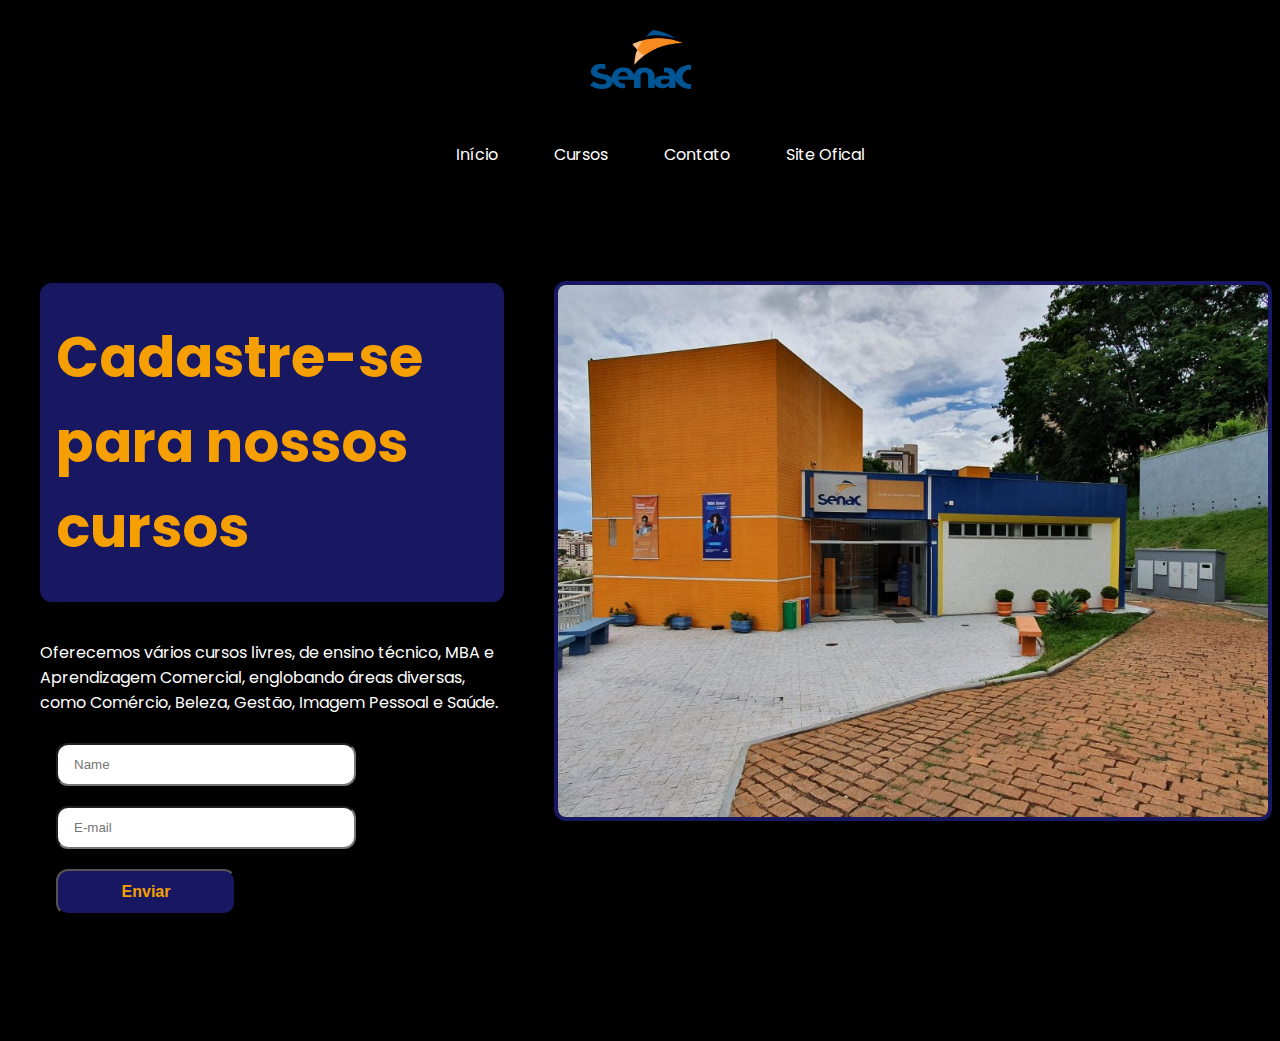
<file: index.html>
<!DOCTYPE html>
<html lang="en">
<head>
    <meta charset="UTF-8">
    <meta http-equiv="X-UA-Compatible" content="IE=edge">
    <meta name="viewport" content="width=device-width, initial-scale=1.0">
    <title>Senac</title>
    <link rel="preconnect" href="https://fonts.googleapis.com">
    <link rel="preconnect" href="https://fonts.gstatic.com" crossorigin>
    <link href="https://fonts.googleapis.com/css2?family=Poppins:wght@300;400;500;600;700&display=swap" rel="stylesheet">
    <link rel="stylesheet" href="style/styles.css">
    <link rel="stylesheet" href="style/colors.css">
</head>
<body>
    <header>
        <a href="index.html"><img class="senaclogo" src="img/logo-senac1.png" alt="senaclogoo"></a>
            <nav>
                <ul>
                        <li><a href="#">Início</a></li>
                        <li><a href="cursos.html">Cursos</a></li>
                        <li><a href="contato.html">Contato</a></li>
                        <li><a href="https://www.mg.senac.br/Paginas/default.aspx" class="btnsite" target="_blank">Site Ofical</a></li>
                </ul>
            </nav>
    </header>
    <main>
        <div id="div1">
            <h1>Cadastre-se para nossos cursos</h1>
            <p>
                Oferecemos vários cursos livres, de ensino técnico, MBA e Aprendizagem Comercial, englobando áreas diversas, como Comércio, Beleza, Gestão, Imagem Pessoal e Saúde.
            </p>
            <form action="https://api-aula-senac.onrender.com/" method="post">
                <input type="text" placeholder="Name" name="name">
                <input type="email" placeholder="E-mail" name="email">
                <button type="submit" value="Enviar >" class="btn-input">Enviar</button>
            </form>
        </div>
        <div id="div2">
            <img  class="senacimg" src="img/senac-patos1.jpg" alt="unidade patos de minas">
        </div>
    </main>
    <script src="index.js"></script>
    <footer>
        Criado por Dvorakx @2023
    </footer>
</body>
</html>
</file>
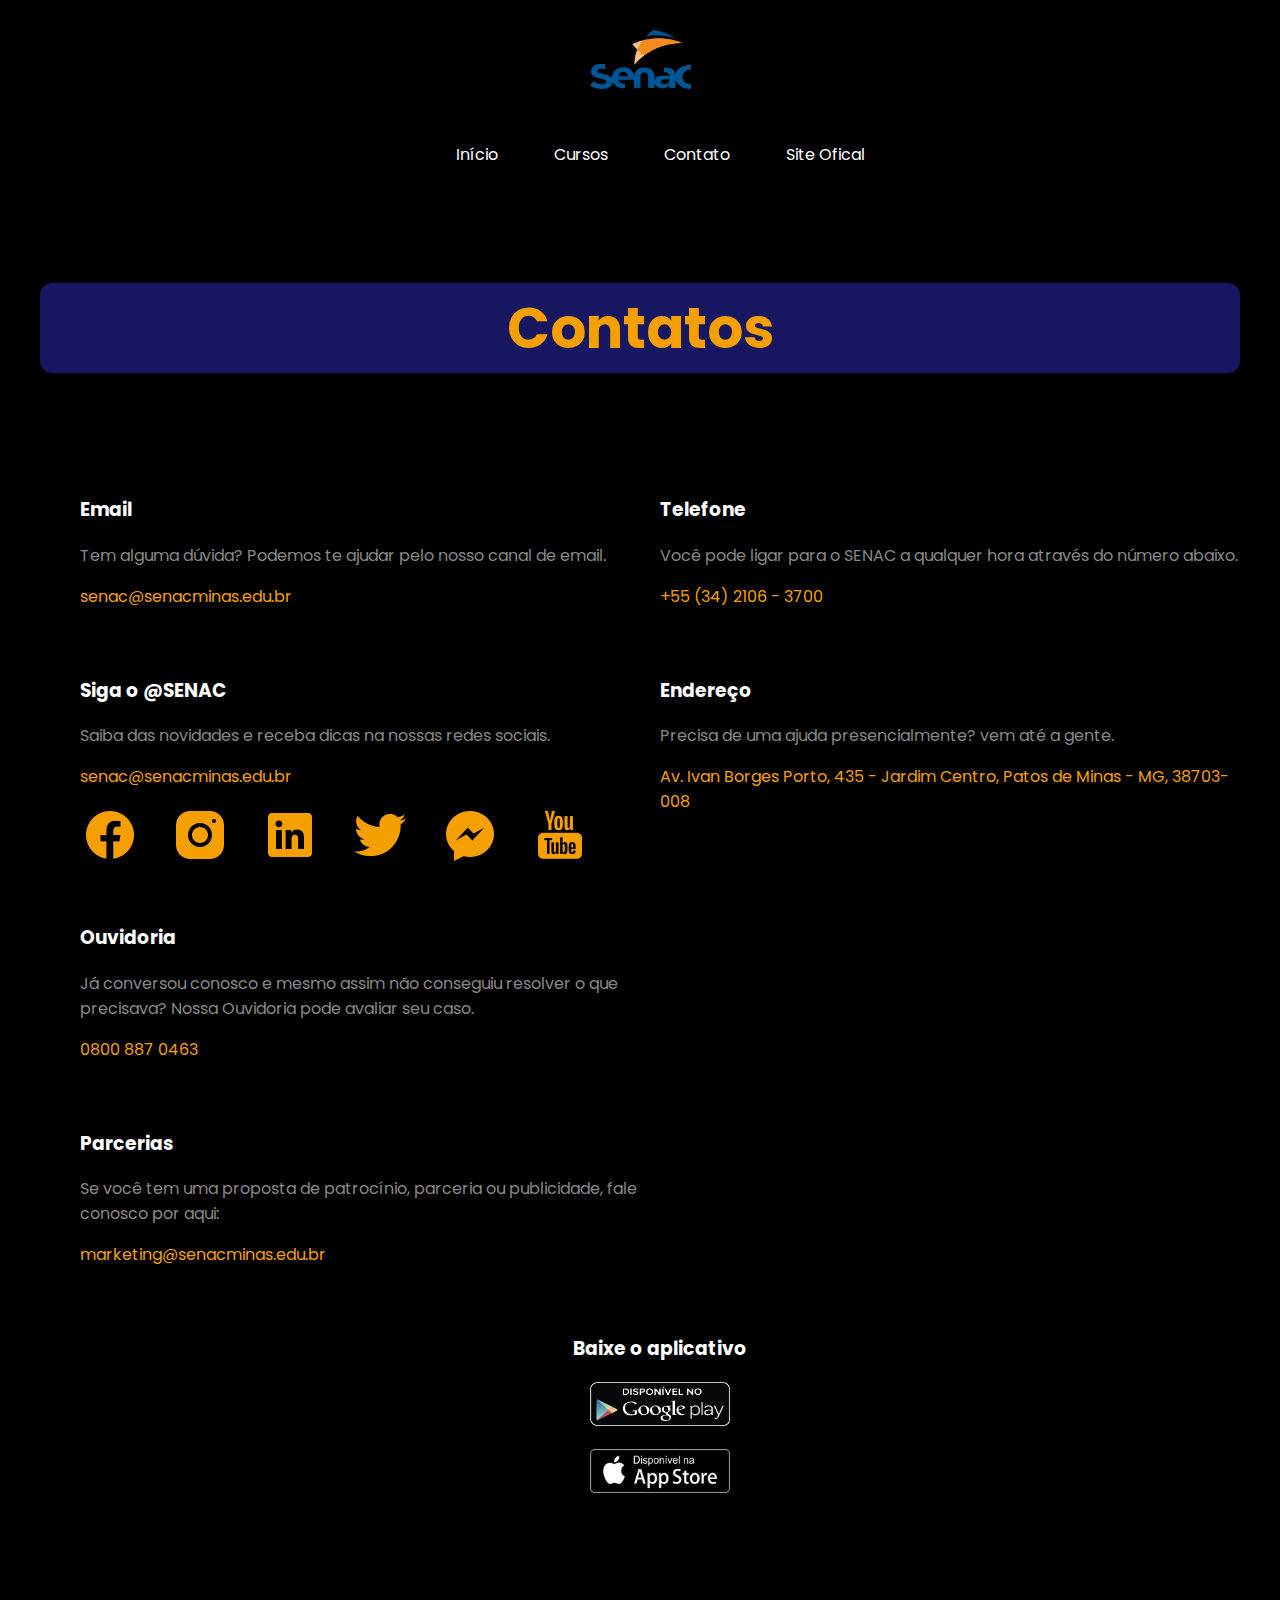
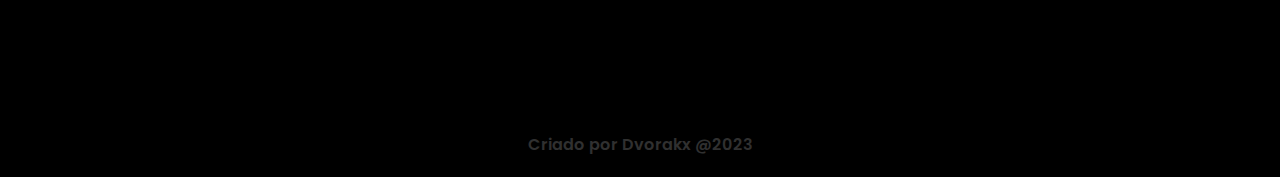
<file: contato.html>
<!DOCTYPE html>
<html lang="en">
<head>
    <meta charset="UTF-8">
    <meta http-equiv="X-UA-Compatible" content="IE=edge">
    <meta name="viewport" content="width=device-width, initial-scale=1.0">
    <link rel="preconnect" href="https://fonts.googleapis.com">
    <link rel="preconnect" href="https://fonts.gstatic.com" crossorigin>
    <link href="https://fonts.googleapis.com/css2?family=Poppins:wght@300;400;500;600;700&display=swap" rel="stylesheet">
    <link rel="stylesheet" href="style/styles.css">
    <link rel="stylesheet" href="style/colors.css">
    <link rel="stylesheet" href="style/contato.css">
    <title>Document</title>
</head>
<body>
    <header>
        <a href="index.html"><img class="senaclogo" src="img/logo-senac1.png" alt="senaclogoo"></a>
            <nav>
                <ul>
                        <li><a href="index.html">Início</a></li>
                        <li><a href="cursos.html">Cursos</a></li>
                        <li><a href="#">Contato</a></li>
                        <li><a href="https://www.mg.senac.br/Paginas/default.aspx" class="btnsite" target="_blank">Site Ofical</a></li>
                </ul>
            </nav>
    </header>
    <main>
        <h1>Contatos</h1>
        <ul class="ulul">
            <li>
                <h3>Email</h2>
                    <p class="tlp">Tem alguma dúvida? Podemos te ajudar pelo nosso canal de email.</p>
                    <p class="tl">senac@senacminas.edu.br</p>

            </li>
            <li>
                <h3>Telefone</h2>
                    <p class="tlp">Você pode ligar para o SENAC a qualquer hora através do número abaixo.</p>
                    <p class="tl">+55 (34) 2106 - 3700</p>

            </li>
            <li>
                <h3>Siga o @SENAC</h2>
                    <p class="tlp">Saiba das novidades e receba dicas na nossas redes sociais.</p>
                    <p class="tl" >senac@senacminas.edu.br</p>
                <ul class="ulmedia">
                    <li><a class="mediaimgs" href="#" target="_blank"><img src="img/icons8-facebook-novo-60.png"></a></li>
                    <li><a class="mediaimgs" href="#" target="_blank"><img src="img/icons8-instagram-60.png"></a></li>
                    <li><a class="mediaimgs" href="#" target="_blank"><img src="img/icons8-linkedin-60.png"></a></li>
                    <li><a class="mediaimgs" href="#" target="_blank"><img src="img/icons8-twitter-60.png"></a></li>
                    <li><a class="mediaimgs" href="#" target="_blank"><img src="img/icons8-facebook-messenger-60.png"></a></li>
                    <li><a class="mediaimgs" href="#" target="_blank"><img src="img/icons8-youtube-60.png"></a></li>
                </ul>
                </li>
            <li>
                <h3>Endereço </h3>
                    <p class="tlp">Precisa de uma ajuda presencialmente? vem até a gente.</p>
                    <p class="tl">Av. Ivan Borges Porto, 435 - Jardim Centro, Patos de Minas - MG, 38703-008</p>
                    <br>

            </li>
            <li>
                <h3>Ouvidoria</h3>
                    <p class="tlp">Já conversou conosco e mesmo assim não conseguiu resolver o que precisava? Nossa Ouvidoria pode avaliar seu caso.</p>
                    <p class="tl">0800 887 0463</p>

            </li>
            <li class="map-item">
                <figure>
                    <iframe class="map" src="https://www.google.com/maps/embed?pb=!1m18!1m12!1m3!1d3781.724351315127!2d-46.5091122846853!3d-18.58646198737061!2m3!1f0!2f0!3f0!3m2!1i1024!2i768!4f13.1!3m3!1m2!1s0x94ae8ac557957281%3A0x1635d8b37fce816d!2sSenac%20-%20Patos%20de%20Minas!5e0!3m2!1spt-BR!2sbr!4v1674676062186!5m2!1spt-BR!2sbr" width="600" height="450" style="border:0;" allowfullscreen="" loading="lazy" referrerpolicy="no-referrer-when-downgrade"></iframe>
                </figure>
            </li>
            <li>
                <h3>Parcerias</h2>
                    <p class="tlp">Se você tem uma proposta de patrocínio, parceria ou publicidade, fale conosco por aqui:</p>
                    <p class="tl">marketing@senacminas.edu.br</p>
            </li>
            <li class="app-item">
                <h3 class="app">Baixe o aplicativo</h3>
                    <p class="gandaimgsize"><a href="#"><img class="gandaimg" src="img/disponível-na-google-play-store.png" alt="imagem da playstore"></a></p>
                    <p class="gandaimgsize"><a href="#"><img class="gandaimg" src="img/apple.png" alt="imagem da apple store"></a></p>
            </li>

        </ul>
    </main>
    <footer>
        Criado por Dvorakx @2023
    </footer>
</body>
</html>
</file>
<file: style/styles.css>
body{
    background-color: var(--bg-color);
    font-family: "Poppins", Arial;
}
header{
    max-width: 1200px;
    margin: 0 auto;
    display: flex;
    justify-content: space-between;
    flex-direction: column;
    align-items: center;
    margin-top: 30px;
    gap: 30px;
}
ul {
    display: flex;
    gap: 56px;
    list-style: none;
}
a{
    text-decoration: none;
    color:var(--text-color);
}
a:hover {
    color: var(--cinza-color);
    transition: 0.3s;
}
.senaclogo{
    width: 101px;
    height: 59px;
    animation: gira 2.5s infinite;
}
.btnsite {
    /*padding: 12px 16px;
    background-color: var(--secondary-color);
    border-radius: 12px;*/
    color: white;
}
.btnsite:hover {
    opacity: 0.7;
    transition: 0.3s;   
}
h1{
    background-color: var(--primary-color);
    color: var(--secondary-color);
    width: 432px;
    max-height: 282px;
    font-size: 56px;
    border-radius: 12px;
    padding: 32px 16px;
    margin-top: 40px;
}
h1:hover {
    transform: scale(1.05);
}
/*
#div1 {
    margin-left: 130px;
    margin-top: 96px;
}
*/
main {
    max-width: 1200px;
    margin: 60px auto;
    display: flex;
    gap: 50px
}

form{
    display: flex;
    flex-direction: column;
    gap: 20px;
    max-width: 300px;
    max-height: 38px;
    border-radius: 12px;
    padding: 12px 16px;
}

input {
    padding: 12px 16px;
    border-radius: 12px;

}

.btn-input {
    background-color: var(--primary-color);
    color:var(--secondary-color);
    max-width: 60%;
    font-size: 16px;
    font-weight: bold;
    padding: 12px 16px;
    border-radius: 12px;
}


.btn-input:hover{
    opacity: 70%;
    max-width: 100%;
    transition: 0.3s;

}
#div2 {
    margin-top: 38px;
}
.senacimg {
    width: 710px;
    height: 532px; 
    border: 4px solid var(--primary-color);
    border-radius: 12px;
}
.senacimg:hover {
    transform: scale(1.05);
}
p {
    color: var(--text-color);
    font-size: 16px;
}
footer{
    text-align: center;
    margin-top: 180px;
    opacity: 0.3;
}

@keyframes gira {
    from {
        transform: rotate(0deg);
    }
    to {
        transform: rotate(360deg);
    }
}

/* */
@media screen and (max-width: 1100px){
    main{
        flex-direction: column;
    }

    ul{
        gap: 44px;
    }

    h1{
        display: flex;
        align-items: center;
        justify-content: center;
    }
}
</file>
<file: style/colors.css>
:root{
    --primary-color: rgb(24, 24, 98);
    --secondary-color: rgb(245, 160, 0);
    --bg-color: black;
    --text-color: white;
    --cinza-color: rgb(131, 131, 131);
}
</file>
<file: style/contato.css>
h1{
    width: 100%;
    text-align: center;
    padding: 40px 0px;
    height: 10px;
    display: flex;
    justify-content: center;
    align-items: center;
    text-align: center;
}
main {
    color: white;
    flex-direction: column;
}

.ulul{
    display: grid;
    grid-template-columns: 1fr 1fr;
    gap: 32px 0px;
}

.tl {
    color: var(--secondary-color);
}

.app{
    text-align: center;
}

.gandaimg{
    width: 140px;
    height: 44px;
}

.gandaimgsize{
    display: flex;
    justify-content: center;
    align-items: center;
}

.redesimgs{
    width: 36px;
    height: 36px    ;
}

.map{
    width: 490px;
    height: 310px;
    border: 3px solid var(--secondary-color);
}

.mediaimgs{
    width: 36px;
    height: 36px;
}

.ulmedia{
    margin-left: -40px;
    gap: 30px;
}

footer{
    opacity: 50%;
    color: rgb(96,96,96);
    font-weight: 600;
    font-size: 16px;
    margin-bottom: 20px;
    margin-top: 200px;
}
 
.map-item{
    grid-row: 3 / 5;
    grid-column-start: 2;
}

.app-item{
    grid-column: 1 / -1;
}

.tlp{
    color:rgb(136, 136, 136)
}

@media screen and (max-width: 800px){
    .ulul{
        grid-template-columns: 1fr;
    }
    .map-item{
        grid-column-start: 1;
    }
}
</file>
